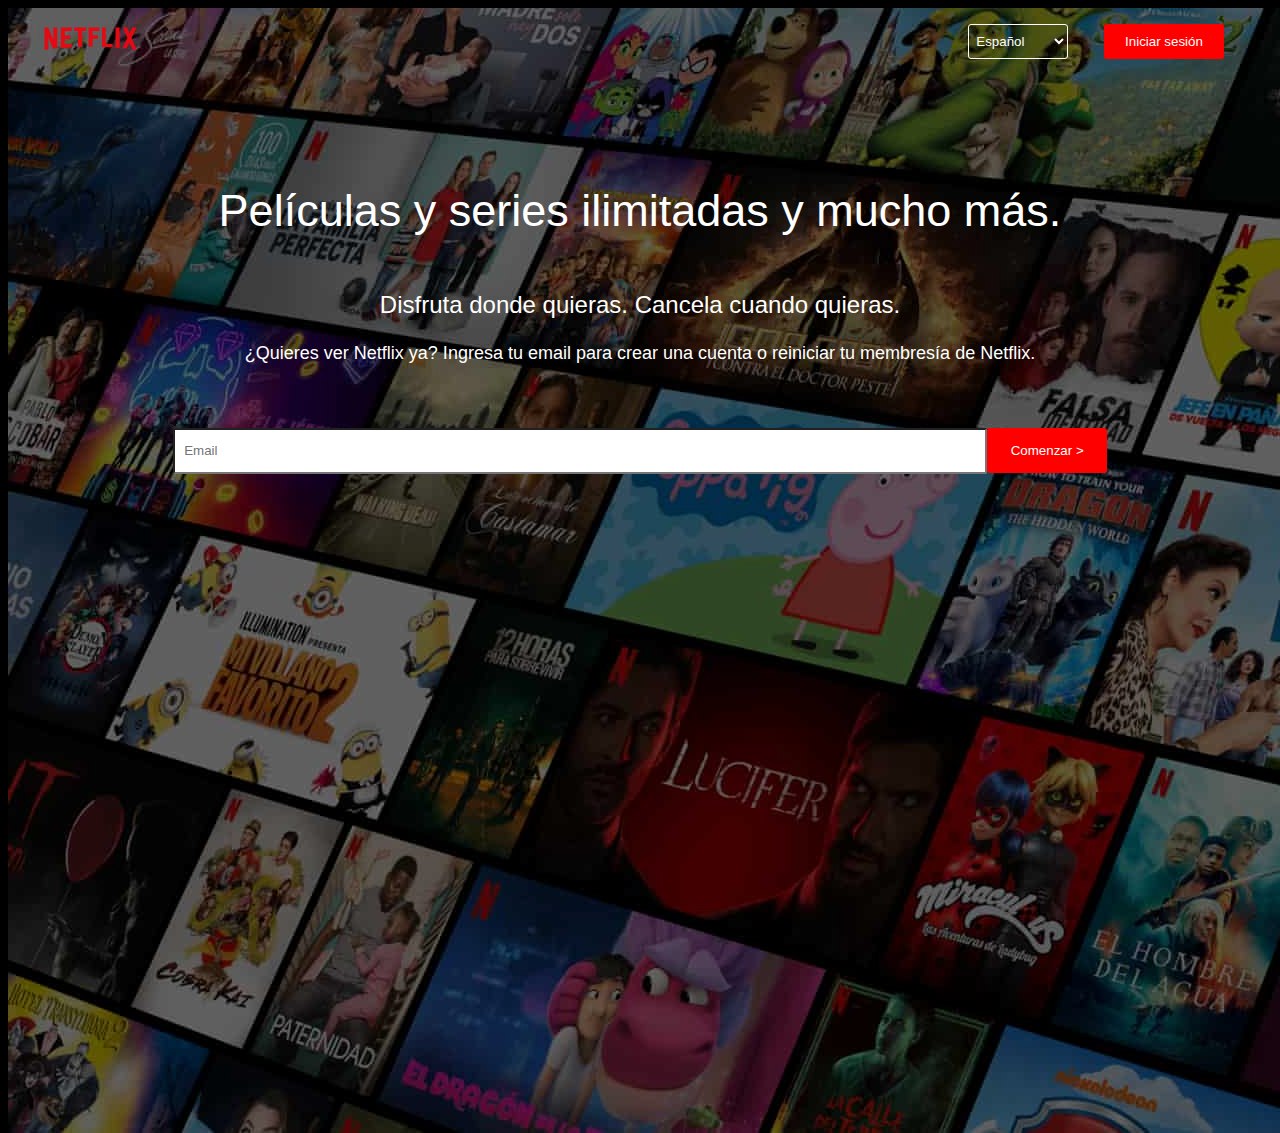
<file: netflix-equipo/index.html>
<!DOCTYPE html>
<html lang="en">
<head>
    <meta charset="UTF-8">
    <meta http-equiv="X-UA-Compatible" content="IE=edge">
    <meta name="viewport" content="width=device-width, initial-scale=1.0">
    <link rel="stylesheet" href="styles.css">
    <title>Netflix Site</title>
</head>
<body>
    <img class="header-background" src="./images/netflix_fondo.jpg" alt="Fondo Header">
    <nav>
        <img src="./images/pngwing.com.png" alt="Logo Netflix">
        <div id="nav-items">
            <select>
                <option>&nbspEspañol</option>
                <option>&nbspEnglish</option>
            </select>
            <button>Iniciar sesión</button>
        </div>
    </nav>
    <header>
        <h1>Películas y series ilimitadas y mucho más.</h1>
        <h3>Disfruta donde quieras. Cancela cuando quieras.</h3>
        <p>¿Quieres ver Netflix ya? Ingresa tu email para crear una cuenta o reiniciar tu membresía de Netflix.</p>
        <div id="header-form">
            <input type="email" placeholder="&nbsp Email">
            <button>Comenzar ></button>
        </div>
    </header>   
     
</body>
</html>
</file>
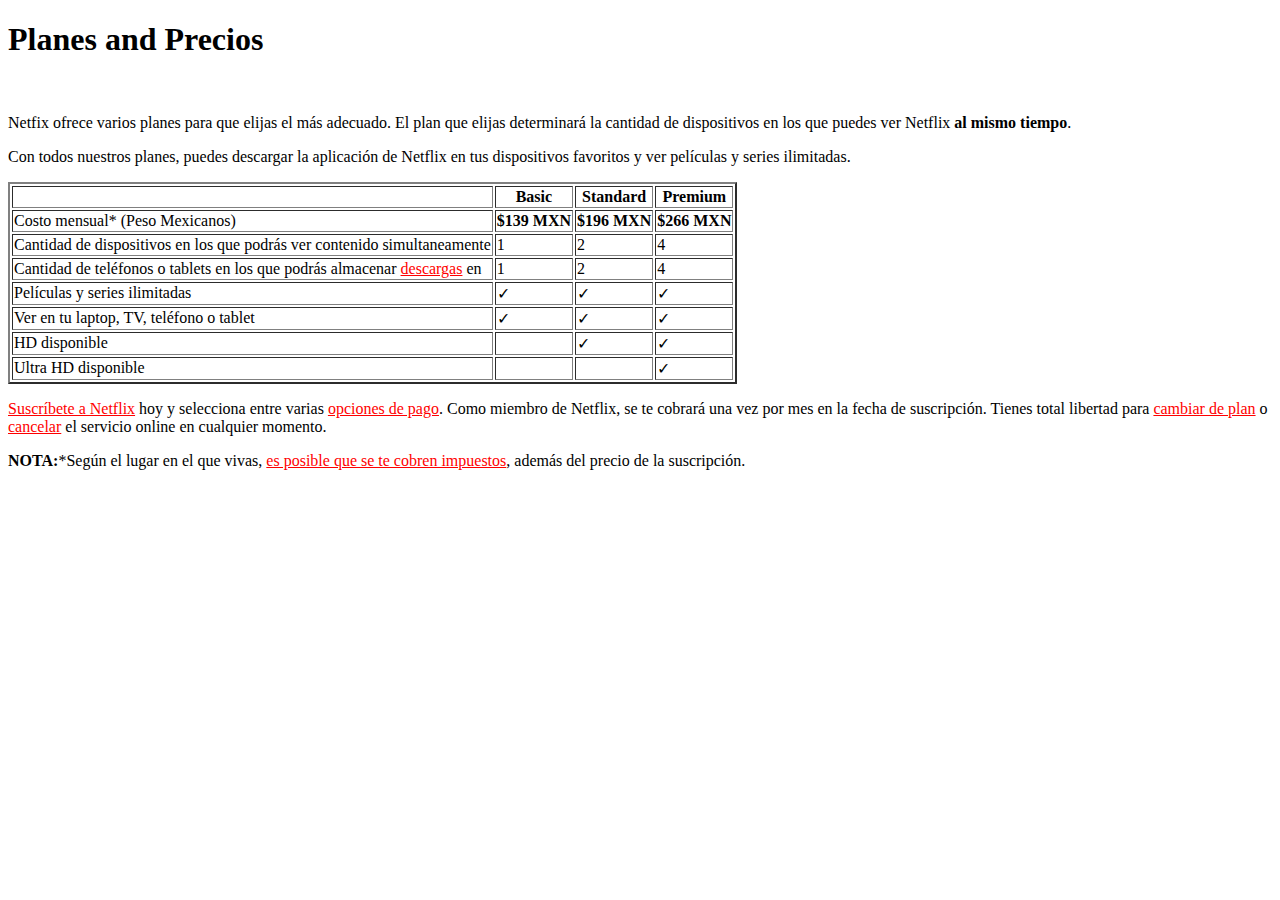
<file: netflix/index.html>
<!DOCTYPE html>
<html lang="en">
<head>
    <meta charset="UTF-8">
    <meta http-equiv="X-UA-Compatible" content="IE=edge">
    <meta name="viewport" content="width=device-width, initial-scale=1.0">
    <title>Netflix Planes&Precios</title>
</head>
<body>
    <h1>Planes and Precios</h1><br>
    <p>Netfix ofrece varios planes para que elijas el más adecuado. El plan que elijas determinará la cantidad de dispositivos en los que puedes ver Netflix <strong>al mismo tiempo</strong>.</p>
    <p>Con todos nuestros planes, puedes descargar la aplicación de Netflix en tus dispositivos favoritos y ver películas y series ilimitadas.</p>
    <table border="2">
        <tr>
          <th></th>
          <th><strong>Basic</strong></th>
          <th><strong>Standard</strong></th>
          <th><strong>Premium</strong></th>
        </tr>
        <tr>
            <td>Costo mensual* (Peso Mexicanos)</td>
            <td><strong>$139 MXN</strong></td>
            <td><strong>$196 MXN</strong></td>
            <td><strong>$266 MXN</strong></td>
        </tr>
        <tr>
            <td>Cantidad de dispositivos en los que podrás ver contenido simultaneamente</td>
            <td>1</td>
            <td>2</td>
            <td>4</td>
        </tr>
        <tr>
            <td>Cantidad de teléfonos o tablets en los que podrás almacenar <a href="www.netflix.com/downloads" style="color:red">descargas</a> en</td>
            <td>1</td>
            <td>2</td>
            <td>4</td>
        </tr>
        <tr>
            <td>Películas y series ilimitadas</td>
            <td>✓</td>
            <td>✓</td>
            <td>✓</td>
        </tr>
        <tr>
            <td>Ver en tu laptop, TV, teléfono o tablet</td>
            <td>✓</td>
            <td>✓</td>
            <td>✓</td>
        </tr>
        <tr>
            <td>HD disponible</td>
            <td></td>
            <td>✓</td>
            <td>✓</td>
        </tr>
        <tr>
            <td>Ultra HD disponible</td>
            <td></td>
            <td></td>
            <td>✓</td>
        </tr>
      </table>

      <p><a href="www.netflix.com/signup" style="color:red">Suscríbete a Netflix</a> hoy y selecciona entre varias <a href="www.netflix.com/paymentoptions" style="color:red">opciones de pago</a>. Como miembro de Netflix, se te cobrará una vez por mes en la fecha de suscripción. Tienes total libertad para <a href="" style="color: red;">cambiar de plan</a> o <a href="" style="color: red;">cancelar</a> el servicio online en cualquier momento.</p>
      <p><strong>NOTA:</strong>*Según el lugar en el que vivas, <a href="" style="color: red;">es posible que se te cobren impuestos</a>, además del precio de la suscripción.</p>
    
</body>
</html>
</file>
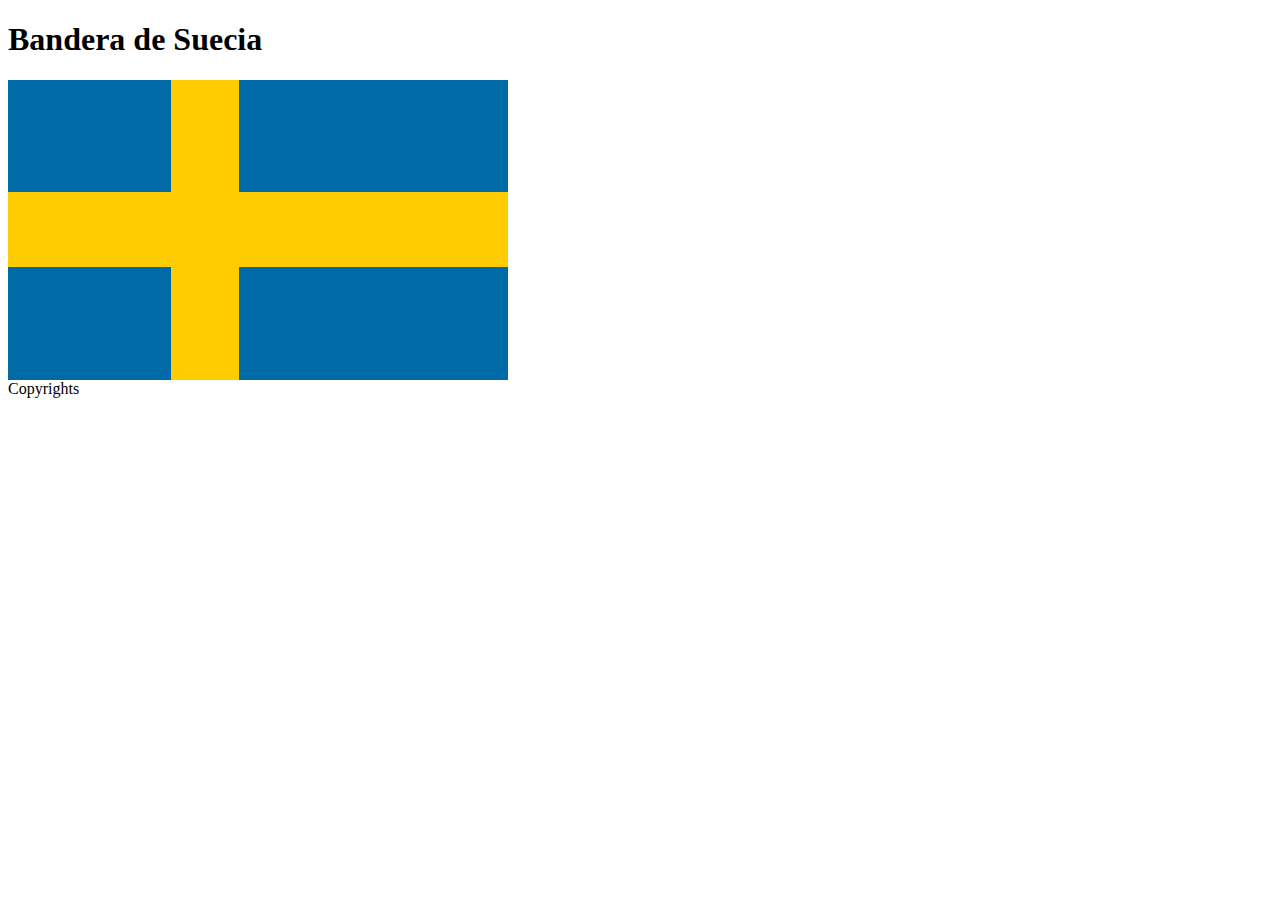
<file: bandera-suecia/bandera.html>
<!DOCTYPE html>
<html lang="en">
<head>
    <meta charset="UTF-8">
    <meta http-equiv="X-UA-Compatible" content="IE=edge">
    <meta name="viewport" content="width=device-width, initial-scale=1.0">
    <link rel="stylesheet" href="styles.css">
    <title>Bandera Suecia</title>
</head>
<body>
    <h1>Bandera de Suecia</h1>
    <div class="container">
        <div class="linea1"></div>
        <div class="linea2"></div>
        <div class="linea3"></div>
    </div>
    <footer>
        Copyrights
    </footer>
</body>
</html>
</file>
<file: netflix-equipo/styles.css>
body {
    background-color: #000;
    font-family: "Netflix Sans", "Helvetica Neue", Helvetica, Arial, sans-serif;
}

.header-background {
    opacity: 0.5;
    position: absolute;
    align-items: stretch;
    z-index: -1;

}

nav {
    display: flex;
    justify-content: space-between;
}
nav>img {
    margin: 1rem;
    margin-left: 2rem;
    width: 100px;
    height: 30px;
}

#nav-items {
    margin-right: 2rem;
}

#nav-items>select {
    width: 100px;
    background-color: rgba(0, 0, 0, 0);
    border: 1px solid #FFF;
    color: #FFF;
    height: 35px;
    border-radius: 3px;
    margin: 1rem;
}

#nav-items>button {
    width: 120px;
    background-color: red;
    border: none;
    color: #FFF;
    height: 35px;
    border-radius: 3px;
    margin: 1rem;
}

header {
    margin-top: 5rem;
    display: flex;
    flex-direction: column;
    align-items: center;
    text-align: center;
    margin-left: 3rem;
    margin-right: 3rem;
    color: #FFF;
}

h1 {
    font-size: 45px;
    font-weight: 500;
}

header>h3 {
    font-size: 24px;
    font-weight: 300;
}
header>p {
    font-size: 18px;
    font-weight: 200;
    margin: auto 3rem;
}

#header-form {
    margin: 3rem;
    display: flex;
    flex-direction: column;
    align-items: center;
    /* align-items: stretch; */
    width: 80%;
}

#header-form>input {
    height: 40px;
    justify-self:stretch;
    flex-grow:1;
    border-radius: 2px;
}

#header-form>button {
    width: 120px;
    background-color: red;
    border: none;
    color: #FFF;
    height: 45px;
    border-radius: 3px;
    margin: 1rem;
    margin-left: auto;
    margin-right: auto;
}

@media (min-width:500px) {
    #header-form {
        flex-direction: row;
    }
    #header-form>buttom {
        margin: 0;
        height: 51px;
    }
}
</file>
<file: bandera-suecia/styles.css>
.container {
    background-color: #006aa7;
    display: flex;
    width: 500px;
    height: 300px;
    flex-direction: row;
    align-items: center;
}

.linea1 {
    background-color: #fecc00;
    height: 75px;
    width: 182px;
}

.linea2 {
    background-color: #fecc00;
    height: 300px;
    width: 75px;
}

.linea3 {
    background-color:#fecc00;
    width:  300px;
    height: 75px;
}
</file>
